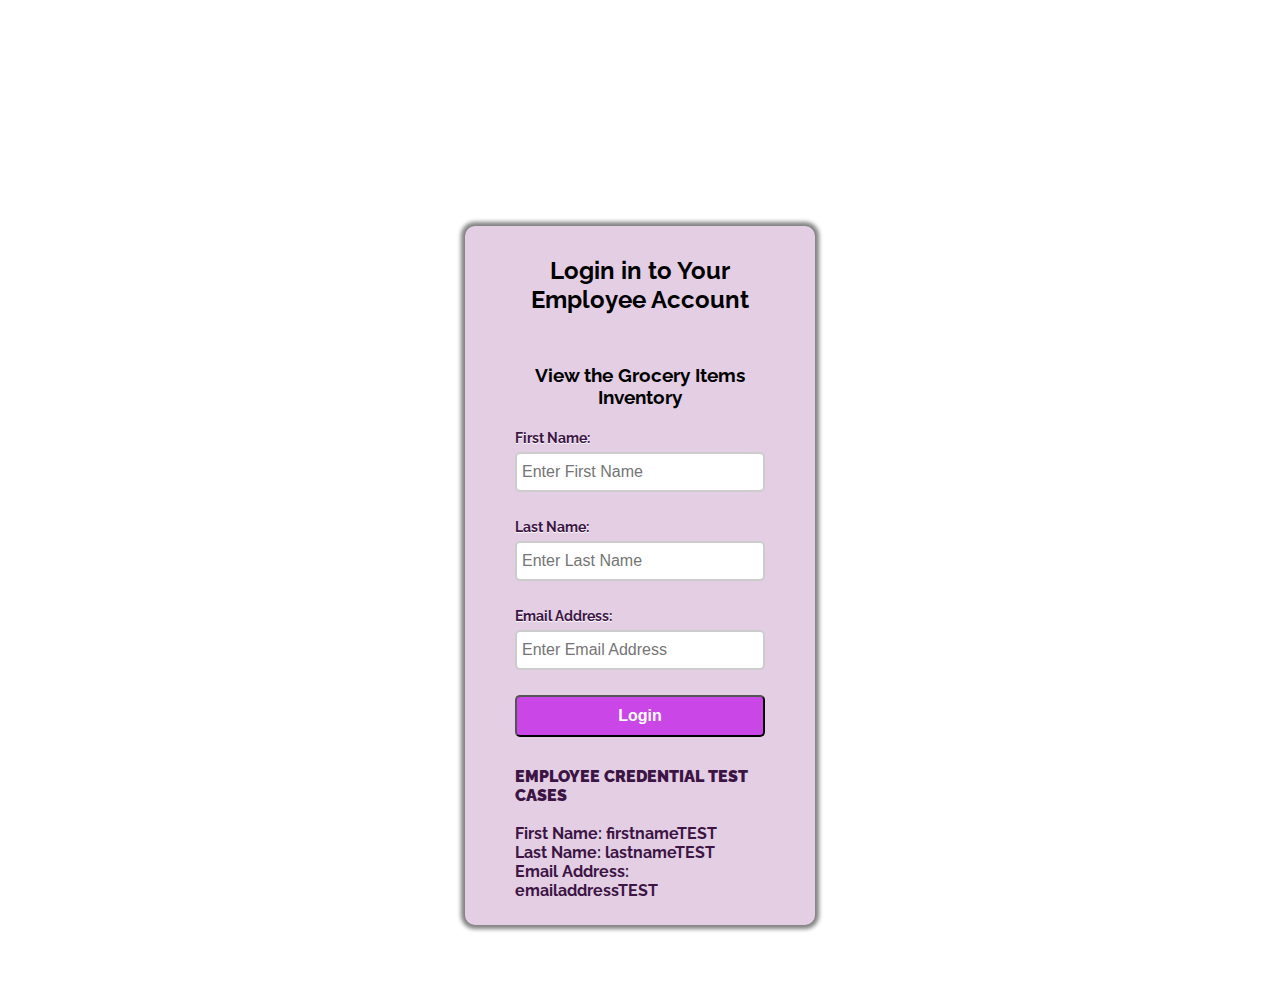
<file: authentication_form.html>
<!DOCTYPE html>
<head>
<!-- 
BMG Coding Assessment
Employee Authentication Page HTML file
Author: Sarah Rose Blette
Date: 1/8/2021
Filename: authentication_form.html
-->
<title>Login Page</title>
<meta name="viewport" content="width=device-width, initial-scale=1.0">
<link rel="stylesheet" href="css/authentication_form.css"/>
</head>
<body>
<div class="container">
<div class="main">
<h2>Login in to Your Employee Account</h2>
<h3>View the Grocery Items Inventory</h3>
<form id="form" method="post" name="form1">
<label>First Name:</label>
<input type="text" placeholder="Enter First Name" name="firstname" id="firstname"/>
<label>Last Name:</label>
<input type="text"  placeholder="Enter Last Name" name="lastname" id="lastname"/>
<label>Email Address:</label>
<input type="text"  placeholder="Enter Email Address" name="emailaddress" id="emailaddress"/>

<input type="button" value="Login" id="submit" onclick="validate()"/>
</form>
<!-- Employees must use test case to login. Employees have First Name, Last Name & Email Address as required -->
<span><b class="test"><strong>EMPLOYEE CREDENTIAL TEST CASES</strong></b><br/>
    <b class="username-passwordValid">
        First Name: firstnameTEST
    <br/>
    Last Name: lastnameTEST
    <br/>
    Email Address: emailaddressTEST</b></span>
</div>
</div>
<script src="js/authentication_form.js"></script>
</body>
<footer>
</footer>
</body>
</html>
</file>
<file: css/authentication_form.css>
/*
BMG Coding Assessment
Authentication Form CSS file
Author: Sarah Blette
Date:   01/08/2021
Filename: grocery_inventory.css
*/

@import url(http://fonts.googleapis.com/css?family=Raleway);

*{
    box-sizing: border-box;
    margin: 0;
    padding: 0;
}


h2 {
padding: 30px 35px;
margin: -10px -50px;
text-align: center;
border-radius: 10px 10px 0 0;
}

h3 {
    padding: 30px 35px;
    margin: -10px -50px;
    text-align: center;
    border-radius: 10px 10px 0 0;
}

body {
height: 100px;
}

hr {
margin: 10px -50px;
border: 0;
border-top: 1px solid #ccc;
margin-bottom: 40px;
}

div.container {
font-family: 'Raleway', sans-serif;
height: 100vh;
width: 100vw;
background-color:  white;
display: flex;
justify-content: center;
align-items: center;
margin-top: 100px;
}

div.main {
width: 350px;
padding: 10px 50px 25px;
border-radius: 20px;
box-shadow: 0px 0px 4px 4px gray;
border-radius: 10px;
font-family: raleway;
margin-top: 50px;
background-color:   rgb(227, 206, 228)
}

input[type = text], input[type = password] {
width: 100%;
height: 40px;
padding: 5px;
margin-bottom: 25px;
margin-top: 5px;
border: 2px solid #ccc;
color: rgb(60, 21, 68);
font-size: 16px;
border-radius: 5px;
}

label {
color: rgb(60, 21, 68);
text-shadow: 0 1px 0 #fff;
font-size: 14px;
font-weight: bold;
}

#firstname {
    color: rgb(60, 21, 68);
}

#lastname {
    color: rgb(60, 21, 68);
}

#emailaddress {
    color: rgb(60, 21, 68);
}
.test {
color: rgb(60, 21, 68);
display: flex;
justify-content: center;
align-items: center;
margin-top: 30px;
}

.username-passwordValid {
color: rgb(60, 21, 68);
display: flex;
justify-content: center;
align-items: 10px;
}

.back {
text-decoration: none;
border: 1px solid rgb(0, 143, 255);
background-color: rgb(0, 214, 255);
padding: 3px 20px;
border-radius: 2px;
color: black;
}

input[type = button] {
font-size: 16px;
background-color: rgb(203, 70, 230);
color: white;
font-weight: bold;
cursor: pointer;
width: 100%;
border-radius: 5px;
padding: 10px 0;
outline: none;
}

input[type = button]:hover {
background-color: rgb(60, 21, 68);
color:  white;
}

input[type = button]:active {
    background:rgb(60, 21, 68);
    color: rgb(203, 70, 230);
}
</file>
